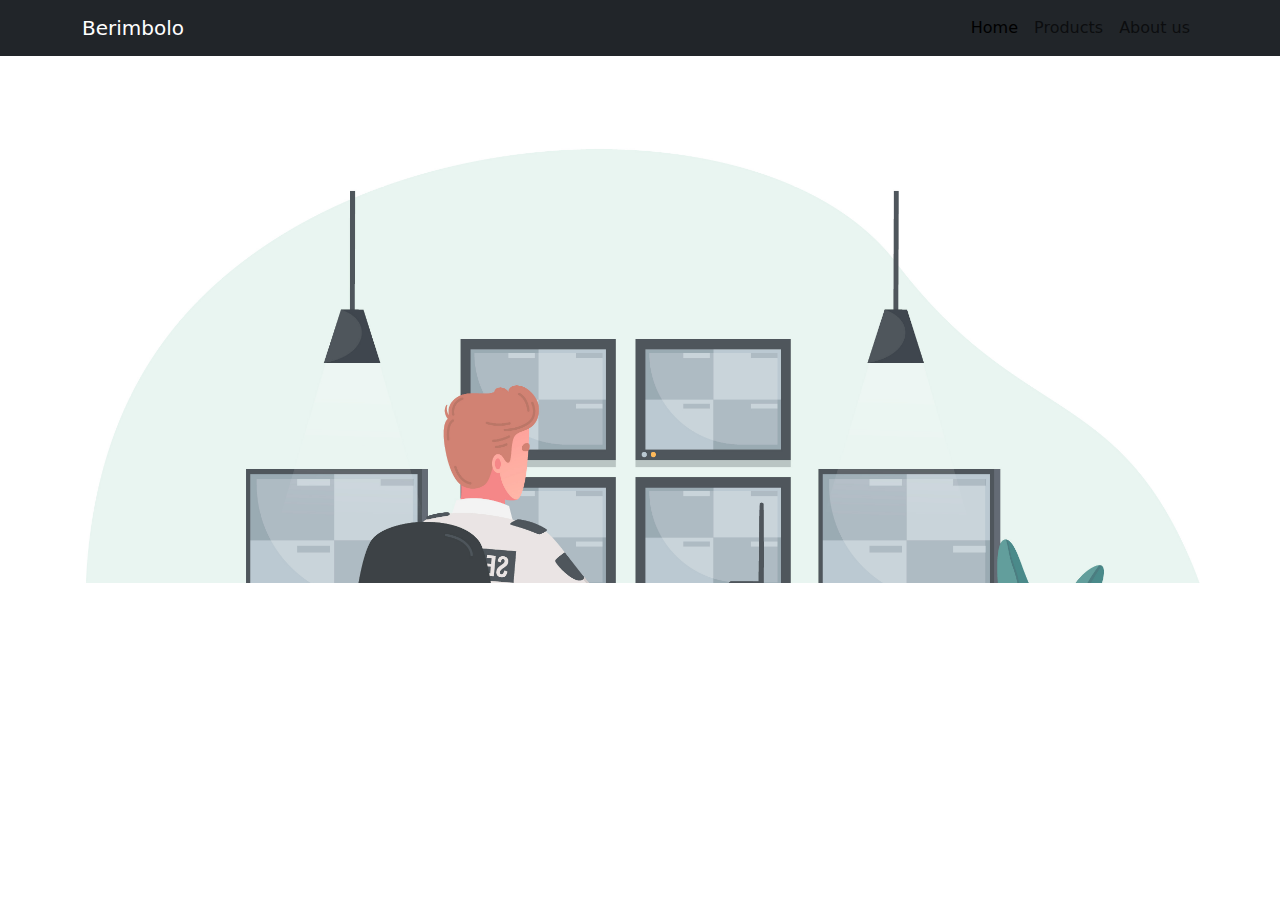
<file: Brimbolo Security/index1.html>
<!DOCTYPE html>
<html lang="en">
<head>
    <meta charset="UTF-8">
    <meta name="viewport" content="width=device-width, initial-scale=1.0">
    <title>Berimbolo security</title>
    <link rel="stylesheet" href="./bootstrap.min.css">
    <link rel="stylesheet" href="./style.css">
    <link rel="stylesheet" href="https://cdnjs.cloudflare.com/ajax/libs/font-awesome/6.7.2/css/all.min.css" integrity="sha512-Evv84Mr4kqVGRNSgIGL/F/aIDqQb7xQ2vcrdIwxfjThSH8CSR7PBEakCr51Ck+w+/U6swU2Im1vVX0SVk9ABhg==" crossorigin="anonymous" referrerpolicy="no-referrer" />
</head>
<body>
    <nav class="navbar navbar-expand-sm navbar-light " id="nav-bar">
        <div class="container">
            <a class="navbar-brand color" href="#">Berimbolo</a>
            <button
                class="navbar-toggler d-lg-none"
                type="button"
                data-bs-toggle="collapse"
                data-bs-target="#collapsibleNavId"
                aria-controls="collapsibleNavId"
                aria-expanded="false"
                aria-label="Toggle navigation"
            >
                <span class="navbar-toggler-icon"></span>
            </button>
            <div class="collapse navbar-collapse" id="collapsibleNavId">
                <ul class="navbar-nav ms-auto mt-2 mt-lg-0 color">
                    <li class="nav-item">
                        <a class="nav-link active" href="#" aria-current="page">
                            Home <span class="visually-hidden">(current)</span>
                        </a>
                    </li>
                    <li class="nav-item">
                        <a class="nav-link" href="index2.html">
                            Products
                        </a>
                    </li>
                    <li class="nav-item">
                        <a class="nav-link" href="index3.html">
                            About us
                        </a>
                    </li>
                </ul>
               
            </div>
        </div>
    </nav>
   <section>
      <div id="carouselExampleSlidesOnly" class="carousel slide" data-bs-ride="carousel">
        <div class="carousel-inner">
          <div class="carousel-item active">
            <img src="./slider/1st-photo-slide.jpg" class="d-block w-100" alt="...">
          </div>
          <div class="carousel-item">
            <img src="./slider/2nd-photo-slide.jpg" class="d-block w-100" class="d-block w-100" alt="...">
          </div>
          <div class="carousel-item">
            <img src="./slider/3rd-photo-slide.jpg" class="d-block w-100" alt="...">
          </div>
        </div>
      </div>
   </section>
</file>
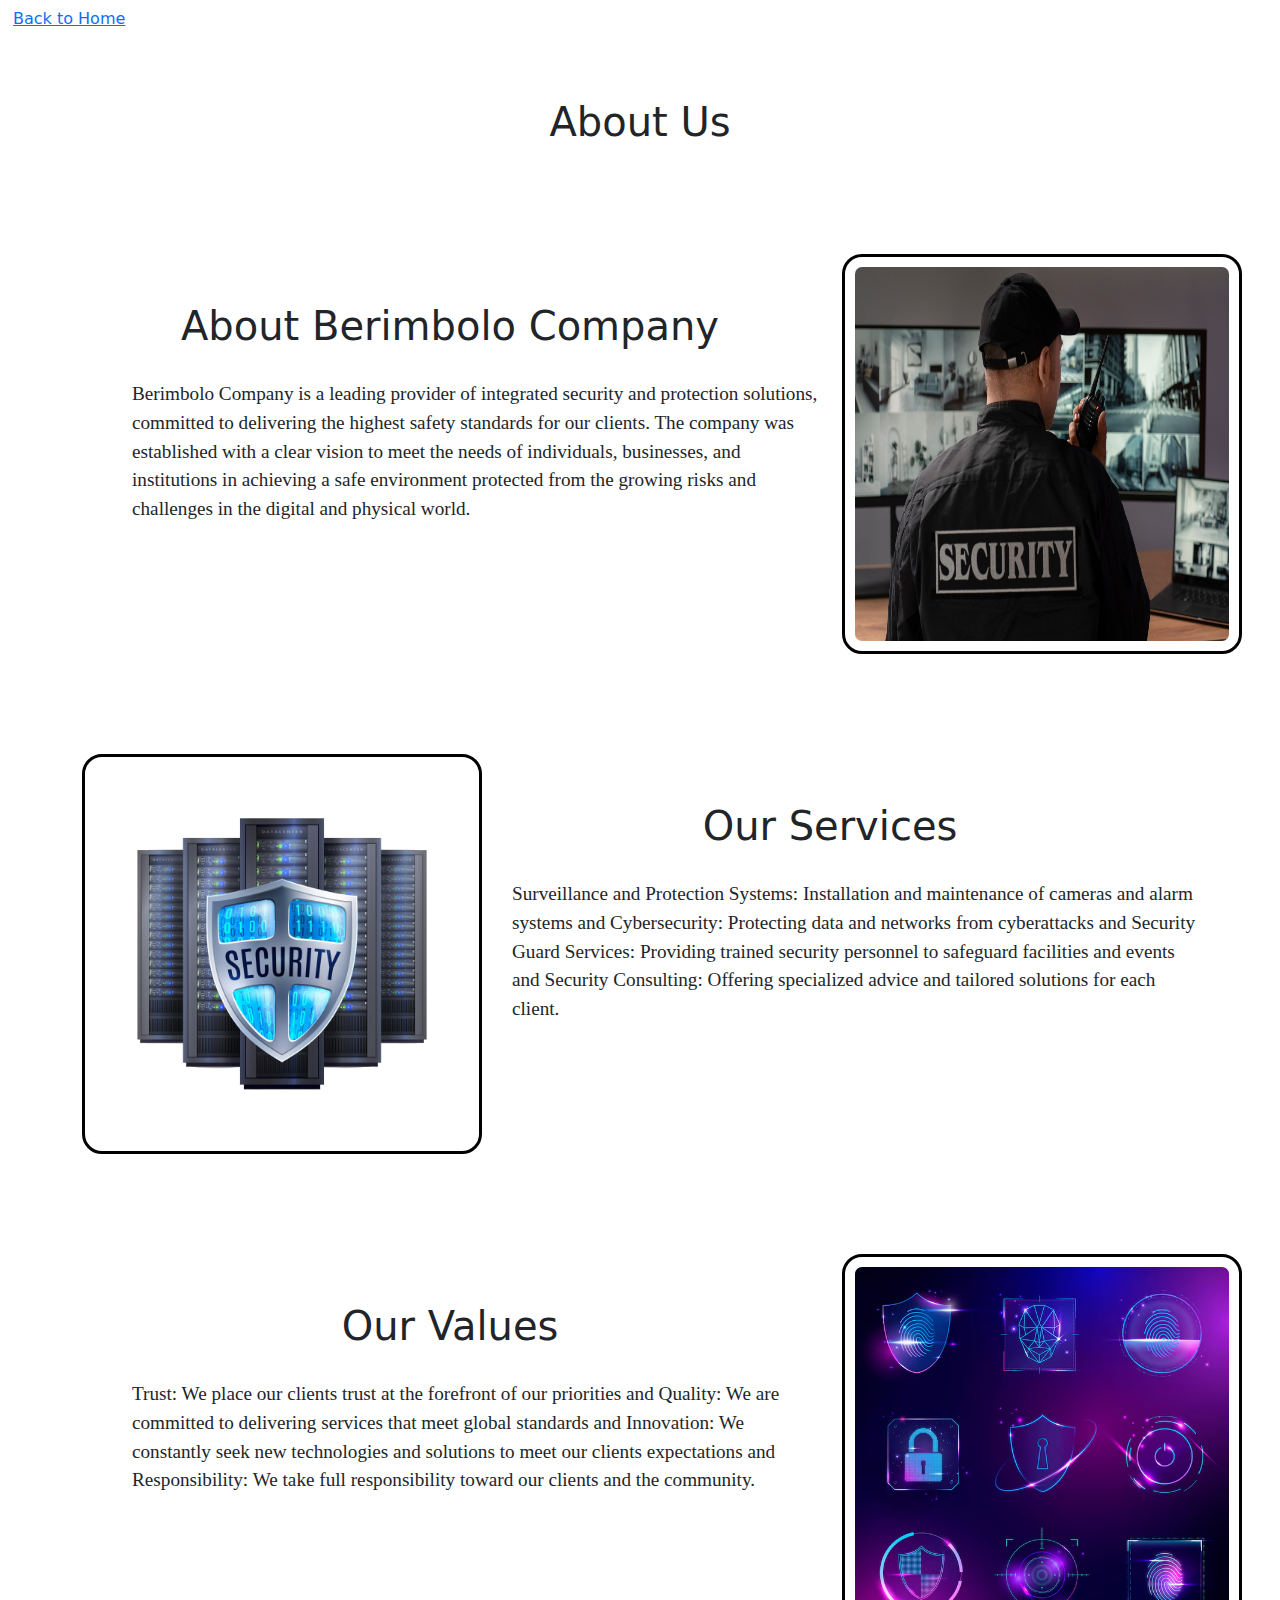
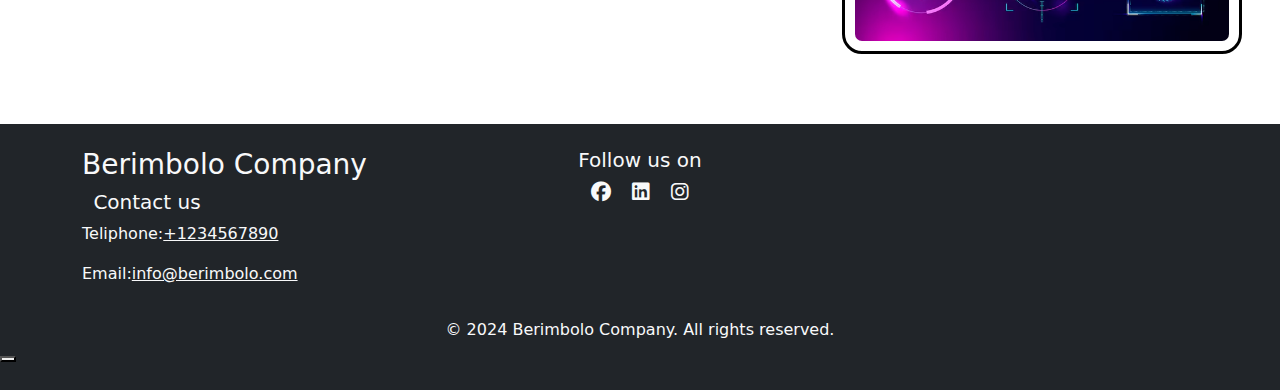
<file: Brimbolo Security/index3.html>
<!DOCTYPE html>
<html lang="en">
<head>
    <meta charset="UTF-8">
    <meta name="viewport" content="width=device-width, initial-scale=1.0">
    <title>Berimbolo security</title>
    <link rel="stylesheet" href="./bootstrap.min.css">
    <link rel="stylesheet" href="./style.css">
    <link rel="stylesheet" href="https://cdnjs.cloudflare.com/ajax/libs/font-awesome/6.7.2/css/all.min.css" integrity="sha512-Evv84Mr4kqVGRNSgIGL/F/aIDqQb7xQ2vcrdIwxfjThSH8CSR7PBEakCr51Ck+w+/U6swU2Im1vVX0SVk9ABhg==" crossorigin="anonymous" referrerpolicy="no-referrer" />
</head>
<body>
<section id="about-us-section">
  <button class="btn"><a href="index1.html">Back to Home</a></button>
        <div class="about-us">
            <div class="container">
                <div class="row">
                    <h1 id="ab-us">
                        About Us
                    </h1>
                    <div class="col-8">
                        <h2 class="h1 mt-5 h-about1">
                            About Berimbolo Company
                        </h2>
                        <p class="p about-1">
                            Berimbolo Company is a leading provider of integrated security and protection solutions, committed to delivering the highest safety standards for our clients. The company was established with a clear vision to meet the needs of individuals, businesses, and institutions in achieving a safe environment protected from the growing risks and challenges in the digital and physical world.
                        </p>
                    </div>
                    <div class="col-4">
                        <img src="./About us/photo1.png"alt="photo1" class="photo1">
                    </div>


                    <div class="col-4">
                        <img src="./About us/photo2.png"alt="photo1" class="photo1">
                    </div>
                    <div class="col-8">
                        <h2 class="h1 mt-5 h-about1">
                            Our Services
                        </h2>
                        <p class="p about-1">
                        Surveillance and Protection Systems: Installation and maintenance of cameras and alarm systems and
                        Cybersecurity: Protecting data and networks from cyberattacks and 
                        Security Guard Services: Providing trained security personnel to safeguard facilities and events and 
                        Security Consulting: Offering specialized advice and tailored solutions for each client.                
                        </p>
                    </div>


                    <div class="col-8">
                        <h2 class="h1 mt-5 h-about1">
                            Our Values
                        </h2>
                        <p class="p about-1">
                            Trust: We place our clients trust at the forefront of our priorities and 
                            Quality: We are committed to delivering services that meet global standards and 
                            Innovation: We constantly seek new technologies and solutions to meet our clients expectations and 
                            Responsibility: We take full responsibility toward our clients and the community.
                        </p>
                    </div>
                    <div class="col-4">
                        <img src="./About us/photo3.png"alt="photo1" class="photo1">
                    </div>
                </div>
            </div>
        </div>
   </section>
  


  <footer class="bg-dark text-light py-4" id="footer">
    <div class="container">
      <div class="row">
        <div class="col-md-4 mb-3">
          <h3 class="font-weight-bold">Berimbolo Company</h3>
          <div class="col-md-4 mb-3 text-md-end">
            <h5>Contact us</h5>
            <p>Teliphone:<a href="tel:+1234567890" class="text-light">+1234567890</a></p>
            <p>Email:<a href="mailto:info@aman.com" class="text-light">info@berimbolo.com</a></p>
          </div>
        </div>
        
        <div class="col-md-4 mb-3 text-center">
          <h5>Follow us on</h5>
          <a href="https://www.facebook.com/" class="text-light mx-2"><i class="fab fa-facebook fa-lg"></i></a>
          <a href="https://www.linkedin.com/" class="text-light mx-2"><i class="fab fa-linkedin fa-lg"></i></a>
          <a href="https://www.instagram.com/" class="text-light mx-2"><i class="fab fa-instagram fa-lg"></i></a>
        </div>
      </div>

      <div class="text-center">
        <p class="mb-0">© 2024 Berimbolo Company. All rights reserved.</p>
      </div>
    </div>
    <button>
      <i class="fa-solid fa-upload" id="top-btn"></i>
    </button>
  </footer>
    <script src="./bootstrap.bundle.min.js"></script>
    <script src="./main.js"></script>
</body>
</html>
</file>
<file: Brimbolo Security/style.css>
#nav-bar{
    background-color:#212529;
    display: block;
}
.color{
    color: white;
}
.carousel-inner{
    height: 527px;
}
.carousel-inner img{
    height: 100%;
}
.h1{
    text-align: center;
    margin-top: 40px;
    margin-bottom: 30px;
}
.card{
    border-radius: 10px;
    border: 1px solid black;
    width: 300px;
    align-items: center;
    justify-content: center;
    gap: 20px;
    transition: 1s all;
}
.card img{
    width: 250px;
    height: 250px;
    border-radius: 10px;
    margin: 10px 10px 10px 10px;
    border: 1px dashed black;
}
.card:hover{
    transform: scale(1.1,1.1);
}
.card-title{
    text-align: center;
}
.price{
    text-align: center;

}
.offer{
    color: red;
}
.btn1{
    align-items: center;
    background-color: rgba(208, 208, 0, 0.542);
    width: 250px;
    border-radius: 50px;
}
.btn2{
    align-items: center;
    background-color: rgba(219, 147, 15, 0.788);
    width: 250px;
    border-radius: 50px;
    margin-top: 10px;
}
.btn1:hover{
    align-items: center;
    background-color: red;
    width: 250px;
    border-radius: 50px;
    margin-top: 10px;
}
.btn2:hover{
    align-items: center;
    background-color: rgb(139, 1, 1);
    width: 250px;
    border-radius: 50px;
    margin-top: 10px;
}
.card3{
    padding-bottom: 16px;
}
.about-1{
    margin-left: 50px;
    font-family: 'Times New Roman', Times, serif;
    font-size: larger;
    align-content: center;
    list-style-image: none;
    
}
.photo1{
    width: 400px;
    height: 400px;
    border-radius: 50px;
    margin-top: 100px;
}
.h-about1{
    padding-top: 100px;
}
#ab-us{
    text-align: center;
    margin-top: 60px;
}
.col-4 img{
    border: 3px solid black;
    border-radius: 20px;
    padding: 10px;
}
#about-us-section{
    margin-bottom: 70px;
}
#top-btn{
    position: fixed;
    bottom: 30px;
    background: green;
    padding: 20px;
    border-radius: 40px;
}
</file>
